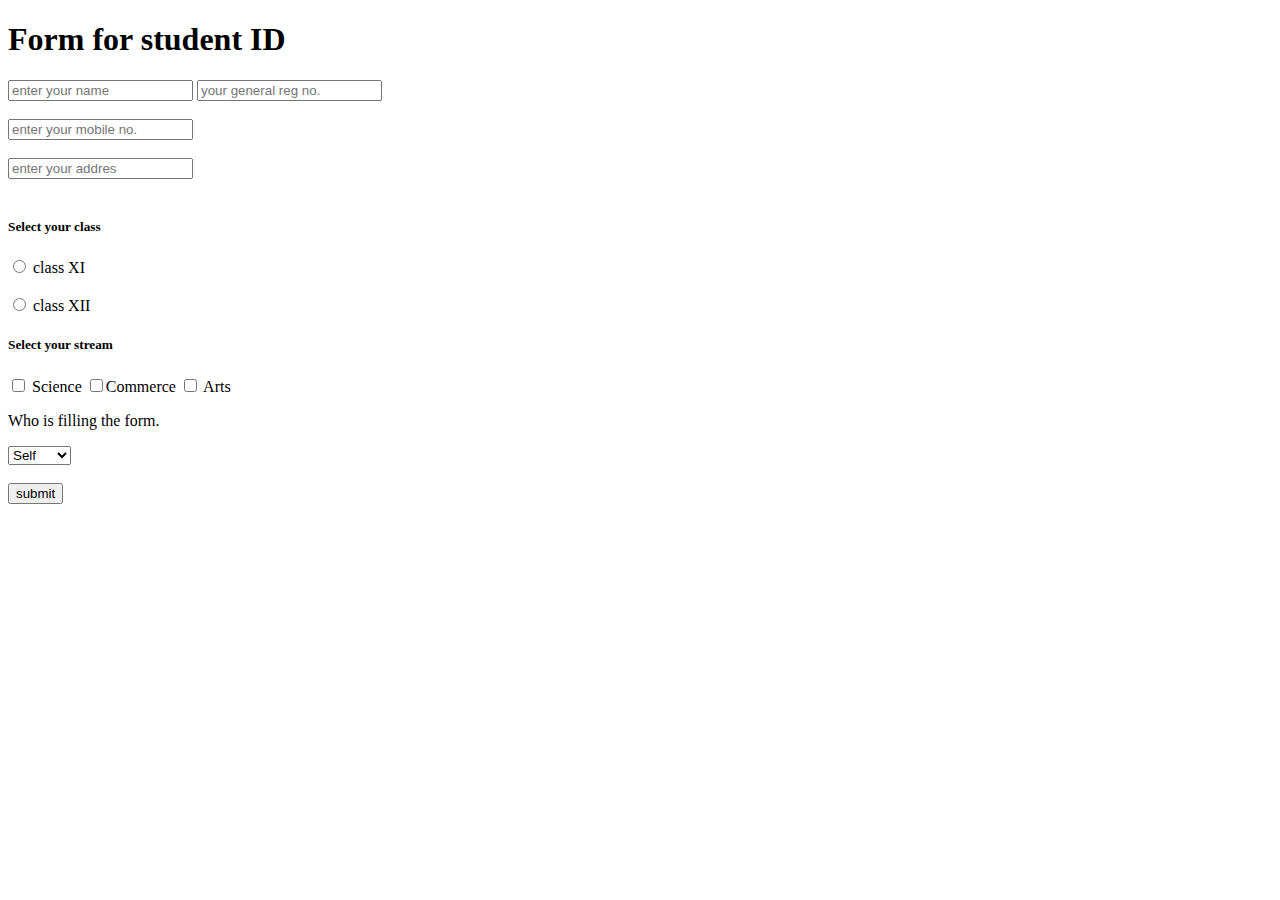
<file: form.html>
<!DOCTYPE html>
<html lang="en">
<head>
    <meta charset="UTF-8">
    <meta http-equiv="X-UA-Compatible" content="IE=edge">
    <meta name="viewport" content="width=device-width, initial-scale=1.0">
    <title>Document</title>
</head>
<body>
<h1> Form for student ID </h1>
<form action="/action.php">
<input type="text " placeholder="enter your name  "> <input type="number"placeholder="your general reg no.">
<br>
<br>
<input type="number" placeholder="enter your mobile no. ">
<br>
<br>
<input type="text"  placeholder= "enter your addres" >
<br>
<br>
<h5> Select your class</h5>
<label for="101">
<input type="radio" value="class XI " name="class" id="101" > class XI
</label>
<br><br>
<label for="102">
 <input type="radio" value="class XII " name="class" id="102" > class XII
 </label>
<h5> Select your stream </h5>
<label for="Science">
    <input type="checkbox" value="Science" name="subject" id="101"> Science
</label>

<label for="Commerce">
    <input type="checkbox" value="Commerce" name="subject" id="102">Commerce
</label>

<label for="Arts">
    <input type="checkbox" value="Arts" name="subject" id="103"> Arts
</label> 
<p> Who is filling the form.</p>
<select name="select">
    <option value="Self" >Self</option>
    <option value="School" >School</option>
    <option value="Cyber" >Cyber</option>
</select>
<br>
<br>
<input type="submit" value="submit">

</form>


</body>
</html>
</file>
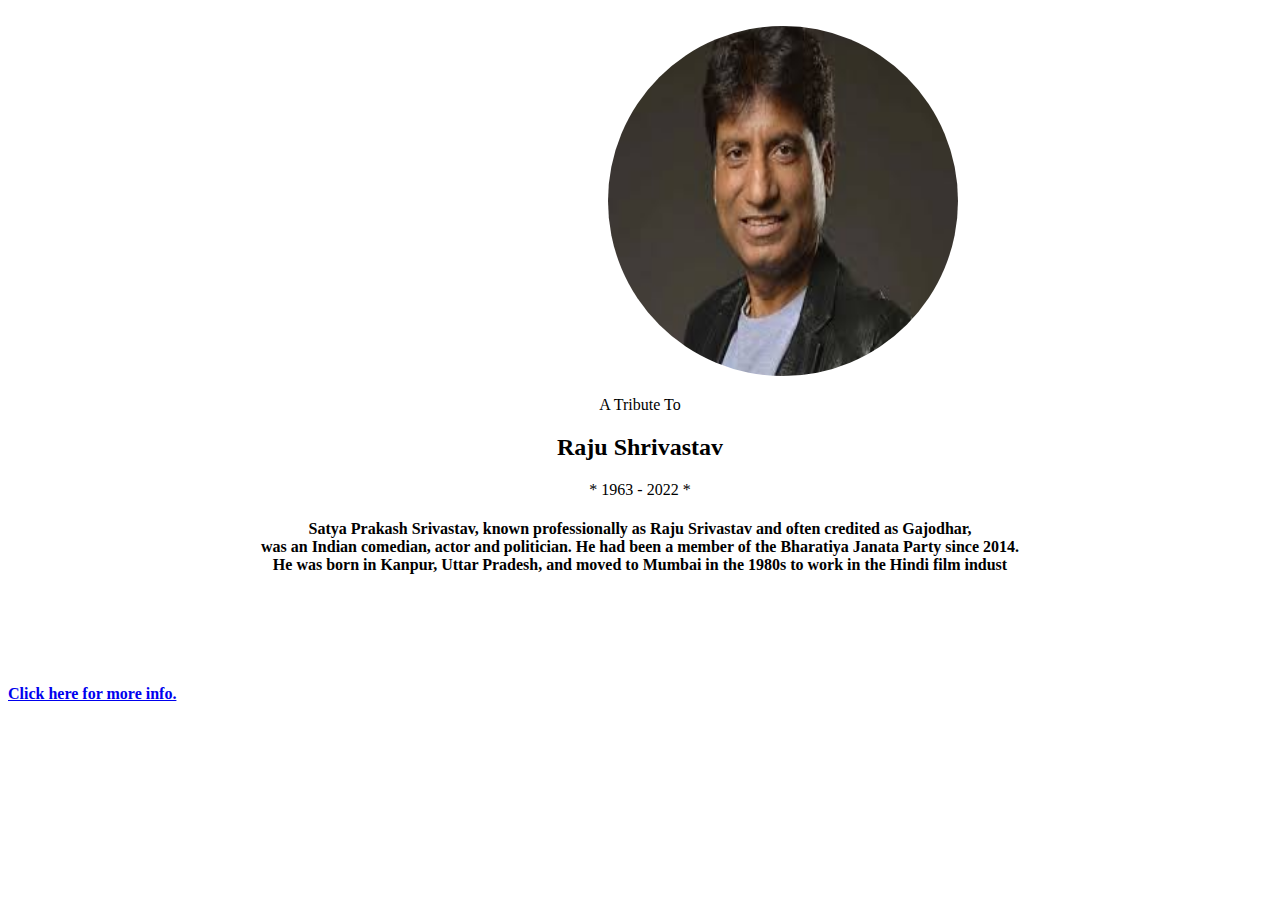
<file: tribute.html>
<!DOCTYPE html>
<html lang="en">
<head>
    <meta charset="UTF-8">
    <meta http-equiv="X-UA-Compatible" content="IE=edge">
    <meta name="viewport" content="width=device-width, initial-scale=1.0">
    <title>A tribute page </title>
    <style>
        img{align-tracks: middle;
            width: 350px;
            height: 350px;
            border-radius: 250px;
            margin-left: 600px;
            
            }
    </style>
</head>
<body> <br>
   <img src="images/raju shrivastav.jpg" alt="raju shrivastav"> 
    <p align="middle"> A Tribute To  </p>
    <h2 align="middle" >Raju Shrivastav</h2>
    <p align="middle">* 1963 - 2022 *</p>
    <h4 align="middle"> Satya Prakash Srivastav, known professionally as Raju Srivastav and often credited as Gajodhar,
        <br> was an Indian comedian, actor and politician.
 He had been a member of the Bharatiya Janata Party since 2014. <br>
 He was born in Kanpur, Uttar Pradesh, and moved to Mumbai in the 1980s to work in the Hindi film indust</h4> <br><br><br><br><b><br>
 <a href="https://en.wikipedia.org/wiki/Raju_Srivastav"> Click here for more info.</a>

</body>
</html>
</file>
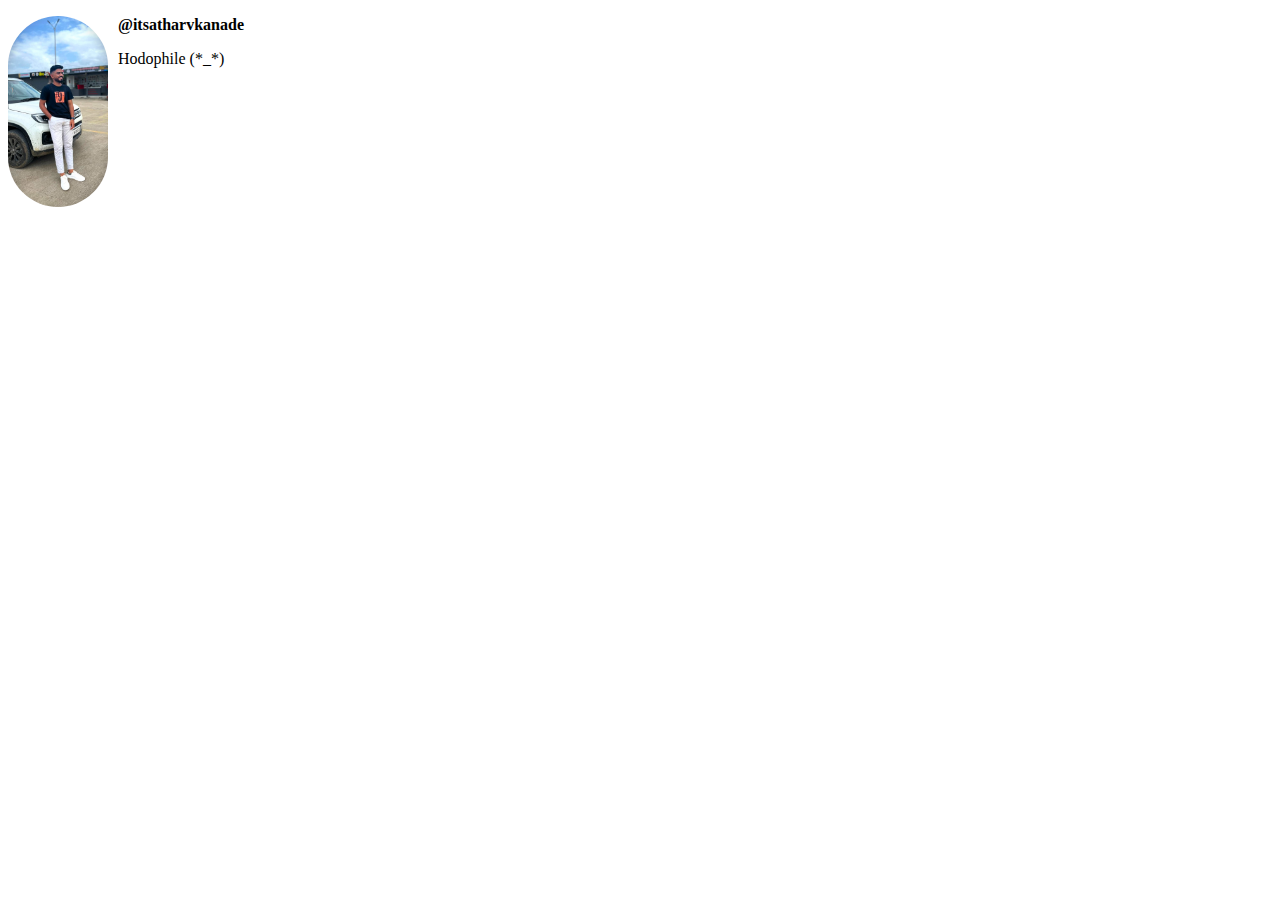
<file: web.html>
<!DOCTYPE html>
<html lang="en">
    <head>
<title> My first web page</title> 
<style>
    img{
        width: 100px;
        border-radius: 100px;
        float: left;
        margin-right: 10px;
    }
p.username {font-weight: bold;}
</style>
    </head>
    <body>
        <img src="images/photo_2022-07-22_15-45-58.jpg" alt="this is my image" >
        <p class="username">@itsatharvkanade</p>
        <p> Hodophile (*_*)</p>
       
    </body>
</html>
</file>
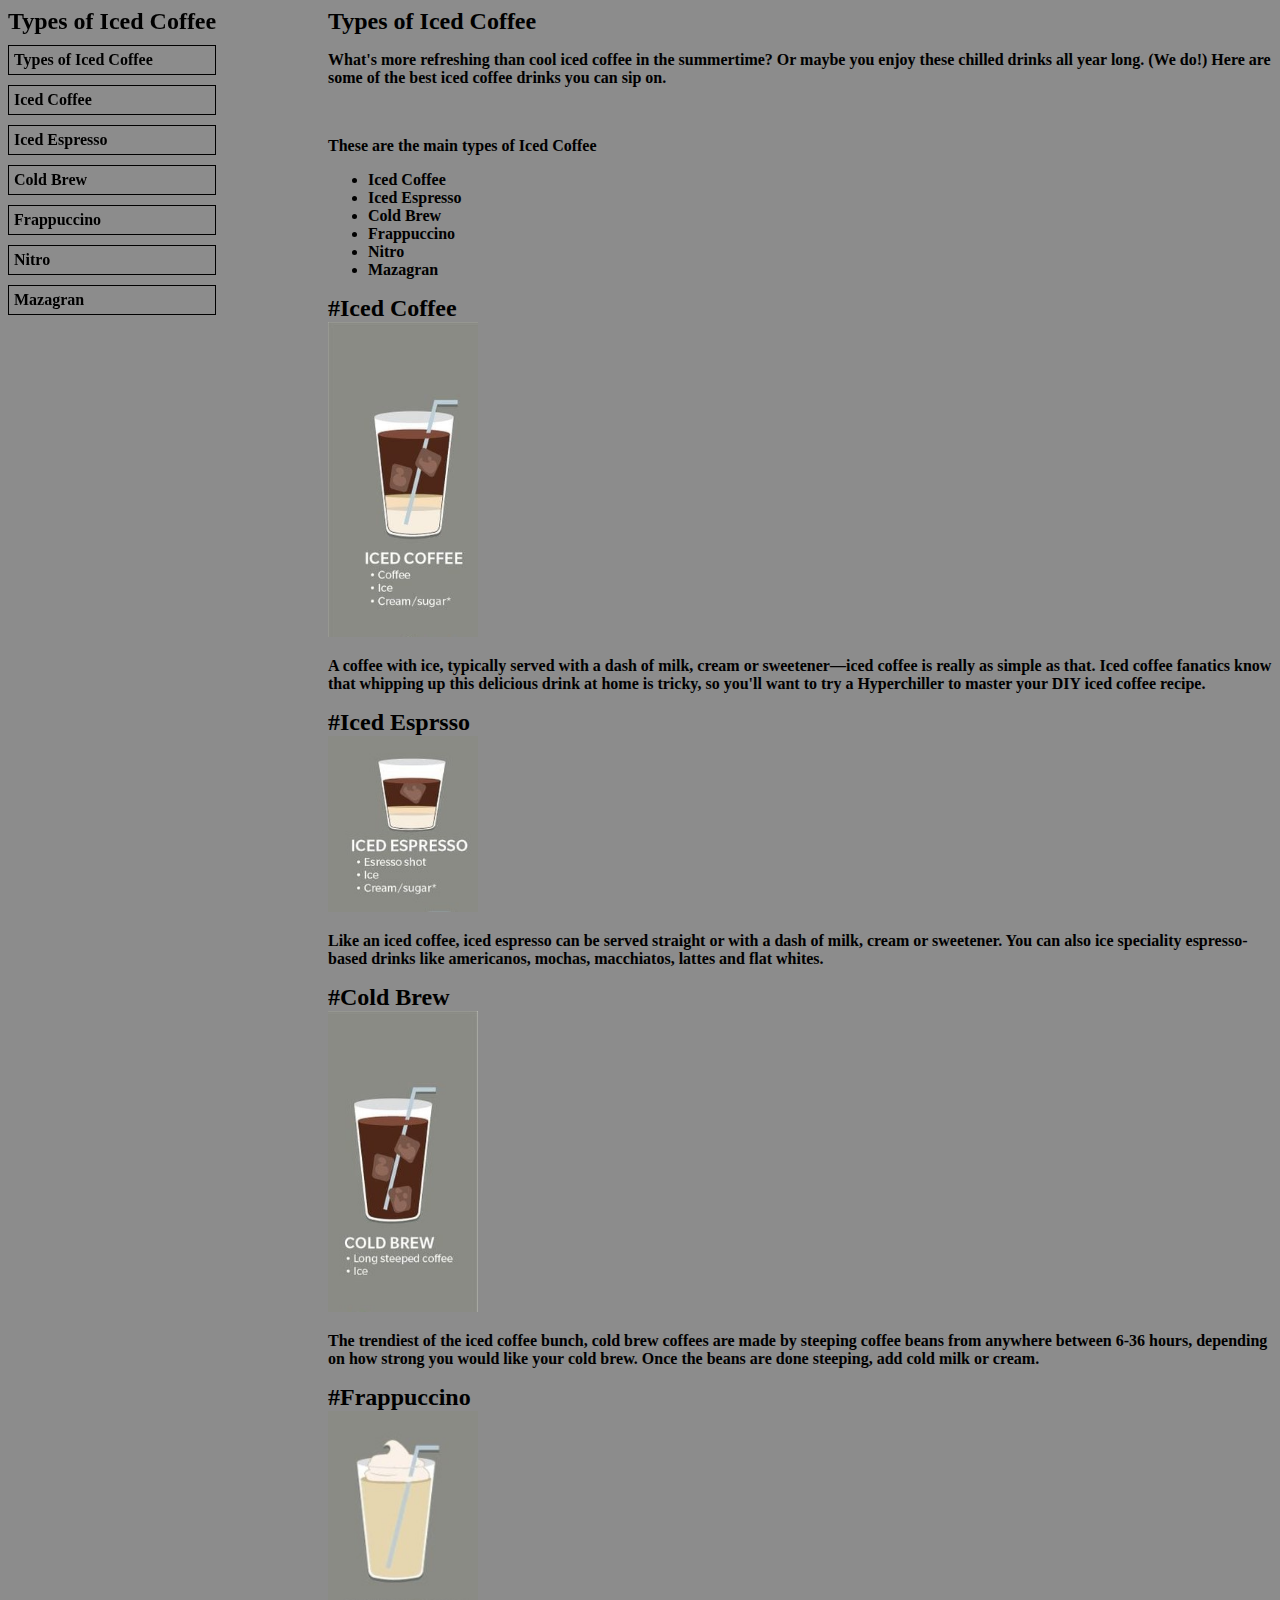
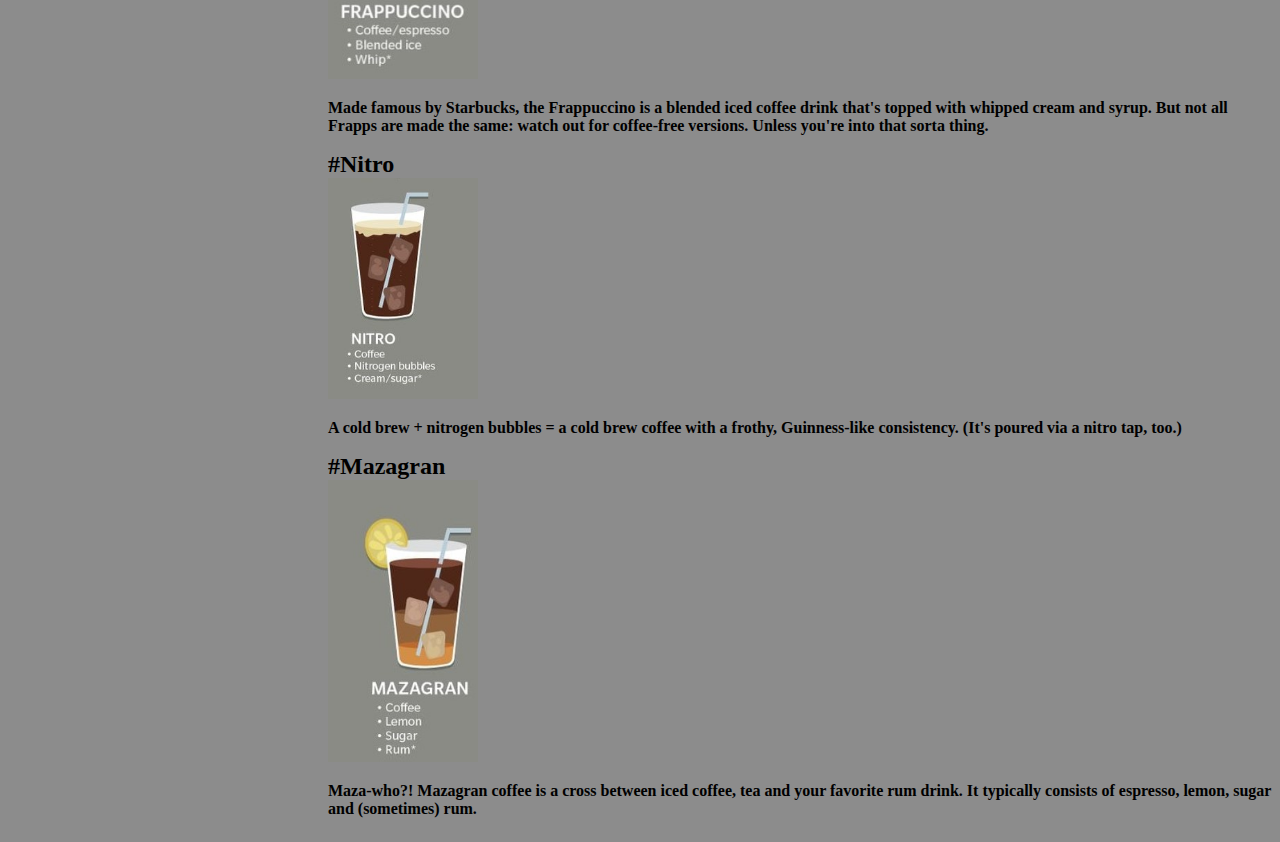
<file: webpage.html>
<!DOCTYPE html>
<html lang="en">
  <head>
    <meta charset="UTF-8" />
    <meta http-equiv="X-UA-Compatible" content="IE=edge" />
    <meta name="viewport" content="width=device-width, initial-scale=1.0" />
    <title>Web Page</title>
    <link rel="stylesheet" href="webpagestyle.css" />
  </head>
  <body>
    <div class="main-body">
      <nav id="navbar">
        <header>Types of Iced Coffee</header>
        <a href="#Intro" class="nav-link">Types of Iced Coffee</a>
        <a href="#Iced Coffee" class="nav-link">Iced Coffee</a>
        <a href="#Iced Espresso" class="nav-link">Iced Espresso</a>
        <a href="#Cold Brew" class="nav-link">Cold Brew</a>
        <a href="#Frappuccino" class="nav-link">Frappuccino</a>
        <a href="#Nitro" class="nav-link">Nitro</a>
        <a href="#Mazagran" class="nav-link">Mazagran</a>
      </nav>
      <main id="main-doc">
        <section class="main-section" id="Intro">
          <header>Types of Iced Coffee</header>
          <p>
            What's more refreshing than cool iced coffee in the summertime? Or
            maybe you enjoy these chilled drinks all year long. (We do!) Here
            are some of the best iced coffee drinks you can sip on.
          </p>
          <br />
          <p>These are the main types of Iced Coffee</p>
          <ul>
            <li>Iced Coffee</li>
            <li>Iced Espresso</li>
            <li>Cold Brew</li>
            <li>Frappuccino</li>
            <li>Nitro</li>
            <li>Mazagran</li>
          </ul>
        </section>

        <section class="main-section" id="Iced Coffee">
          <header>#Iced Coffee</header>
          <img src="images/iced-Coffee-2_1200X1200.jpg" alt="Coffee" />
          <p>
            A coffee with ice, typically served with a dash of milk, cream or
            sweetener—iced coffee is really as simple as that. Iced coffee
            fanatics know that whipping up this delicious drink at home is
            tricky, so you'll want to try a Hyperchiller to master your DIY iced
            coffee recipe.
          </p>
        </section>

        <section class="main-section" id="Iced Espresso">
          <header>#Iced Esprsso</header>
          <img src="images/espresso-2_1200X1200.jpg" alt="Coffee" />
          <p>
            Like an iced coffee, iced espresso can be served straight or with a
            dash of milk, cream or sweetener. You can also ice speciality
            espresso-based drinks like americanos, mochas, macchiatos, lattes
            and flat whites.
          </p>
        </section>

        <section class="main-section" id="Cold Brew">
          <header>#Cold Brew</header>
          <img src="images/coldbrew_1200X1200.jpg" alt="Coffee" />
          <p>
            The trendiest of the iced coffee bunch, cold brew coffees are made
            by steeping coffee beans from anywhere between 6-36 hours, depending
            on how strong you would like your cold brew. Once the beans are done
            steeping, add cold milk or cream.
          </p>
        </section>

        <section class="main-section" id="Frappuccino">
          <header>#Frappuccino</header>
          <img src="images/frapp-2_1200X1200.jpg" alt="Coffee" />
          <p>
            Made famous by Starbucks, the Frappuccino is a blended iced coffee
            drink that's topped with whipped cream and syrup. But not all Frapps
            are made the same: watch out for coffee-free versions. Unless you're
            into that sorta thing.
          </p>
        </section>

        <section class="main-section" id="Nitro">
          <header>#Nitro</header>
          <img src="images/nitro-2_1200X1200.jpg" alt="Coffee" />
          <p>
            A cold brew + nitrogen bubbles = a cold brew coffee with a frothy,
            Guinness-like consistency. (It's poured via a nitro tap, too.)
          </p>
        </section>

        <section class="main-section" id="Mazagran">
          <header>#Mazagran</header>
          <img src="images/maz-2_1200X1200.jpg" alt="Coffee" />
          <p>
            Maza-who?! Mazagran coffee is a cross between iced coffee, tea and
            your favorite rum drink. It typically consists of espresso, lemon,
            sugar and (sometimes) rum.
          </p>
        </section>
      </main>
    </div>
  </body>
</html>
</file>
<file: webpagestyle.css>
body
{
  
background-color:#808080e6;
font-weight: 900;}
  




div.main-body {
	display: grid;
	grid-template-columns: minmax(300px , auto)1fr;
	grid-template-areas: "navbar mainContent";
	grid-gap: 20px;
}

nav#navbar {
	grid-area: navbar;
	position: fixed;
}

nav#navbar a {
	display: block;
	border: 1px solid black;
	padding: 5px;
	margin: 10px 0;
	text-decoration: none;
	color: black;
}

main#main-doc {
	grid-area: mainContent;
}

header {
	font-size: 1.5rem;
	font-weight: bold;
}

code {
	background-color: rgba(255, 0, 0, 0.596);
	display: block;
	padding: 20px;
}

img
{
  width: 150px;

}
</file>
